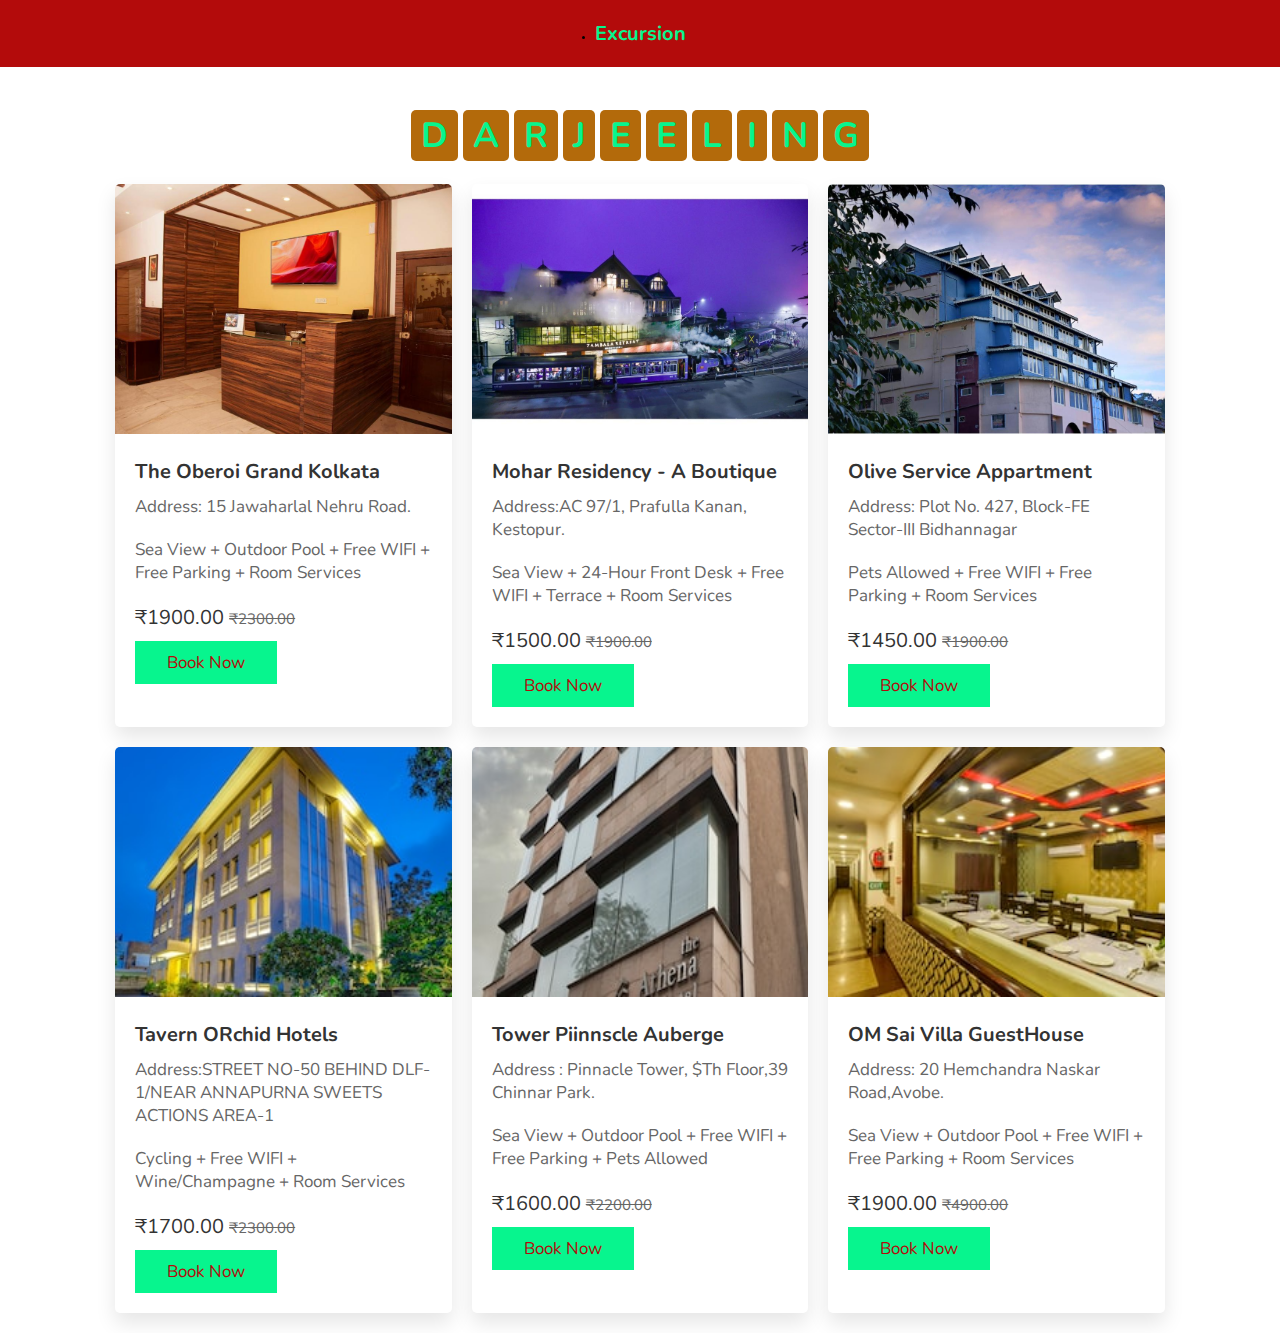
<file: Excursion/darjeling.html>
<!DOCTYPE html>
<html lang="en">
<head>
    <meta charset="UTF-8">
    <meta http-equiv="X-UA-Compatible" content="IE=edge">
    <meta name="viewport" content="width=device-width, initial-scale=1.0">
    <title>Home|darjeeling</title>
    <link rel="stylesheet" href="style.css">

</head>
<body>
    <div class="headerpur">
       <ul>
        <li><h1>Excursion</h1>
        </li>
       </ul>
            
    </div>
    <section class="packages" id="packages">

    <h1 class="heading">
        <span>d</span>
        <span>a</span>
        <span>r</span>
        <span>j</span>
        <span>e</span>
        <span>e</span>
        <span>l</span>
        <span>i</span>
        <span>n</span>
        <span>g</span>
    </h1>


    <div class="box-container">

        <div class="box">
            <img src="images/Hotel1.jpg" alt="">
            <div class="content">
                <h3> <i class="fas fa-map-marker-alt"></i> The oberoi grand kolkata </h3>
                <p>Address: 15 Jawaharlal Nehru Road.</p>
                <p> Sea view + Outdoor pool + Free WIFI + Free Parking + Room Services </p>
                <div class="stars">
                    <i class="fas fa-star"></i>
                    <i class="fas fa-star"></i>
                    <i class="fas fa-star"></i>
                    <i class="fas fa-star"></i>
                    <i class="far fa-star"></i>
                    <i class="fas fa-star"></i>
                    <i class="fas fa-star"></i>
                    <i class="fas fa-star"></i>
                    <i class="fas fa-star"></i>
                    
                </div>
                <div class="price"> ₹1900.00 <span>₹2300.00</span> </div>
                <a href="https://forms.gle/mzc7xc4gUxAPr1vEA"  class="btn" target="_blank">book now</a>
            </div>
        </div>

        <div class="box">
            <img src="images/Hotel2.jpg" alt="">
            <div class="content">
                <h3> <i class="fas fa-map-marker-alt"></i> Mohar Residency - A boutique </h3>
                <p>Address:AC 97/1, Prafulla Kanan, Kestopur.</p>
                <p> Sea view + 24-Hour Front Desk + Free WIFI + Terrace + Room Services </p>
                <div class="stars">
                    <i class="fas fa-star"></i>
                    <i class="fas fa-star"></i>
                    <i class="fas fa-star"></i>
                    <i class="fas fa-star"></i>
                    <i class="far fa-star"></i>
                    <i class="fas fa-star"></i>
                    <i class="fas fa-star"></i>
                    <i class="fas fa-star"></i>
                    <i class="fas fa-star"></i>
                    
                </div>
                <div class="price"> ₹1500.00 <span>₹1900.00</span> </div>
                <a href="https://forms.gle/mzc7xc4gUxAPr1vEA"  class="btn" target="_blank">book now</a>
            </div>
        </div>

        <div class="box">
            <img src="images/Hotel3.jpg" alt="">
            <div class="content">
                <h3> <i class="fas fa-map-marker-alt"></i> Olive Service Appartment</h3>
                <p>Address: Plot no. 427, Block-FE sector-III Bidhannagar</p>
                <p>  Pets Allowed + Free WIFI + Free Parking + Room Services </p>
                <div class="stars">
                    <i class="fas fa-star"></i>
                    <i class="fas fa-star"></i>
                    <i class="fas fa-star"></i>
                    <i class="fas fa-star"></i>
                    <i class="far fa-star"></i>
                    <i class="fas fa-star"></i>
                    <i class="fas fa-star"></i>
                    <i class="fas fa-star"></i>
                    <i class="fas fa-star"></i>
                    
                </div>
                <div class="price"> ₹1450.00 <span>₹1900.00</span> </div>
                <a href="https://forms.gle/mzc7xc4gUxAPr1vEA"  class="btn" target="_blank">book now</a>
            </div>
        </div>

        <div class="box">
            <img src="images/Hotel4.jpg" alt="">
            <div class="content">
                <h3> <i class="fas fa-map-marker-alt"></i> Tavern ORchid Hotels  </h3>
                <p>Address:STREET NO-50 BEHIND DLF-1/NEAR ANNAPURNA SWEETS ACTIONS AREA-1</p>
                <p> Cycling + Free WIFI + wine/Champagne + Room Services </p>
                <div class="stars">
                    <i class="fas fa-star"></i>
                    <i class="fas fa-star"></i>
                    <i class="fas fa-star"></i>
                    <i class="fas fa-star"></i>
                    <i class="far fa-star"></i>
                    <i class="fas fa-star"></i>
                    <i class="fas fa-star"></i>
                    <i class="fas fa-star"></i>
                    <i class="fas fa-star"></i>
                    
                </div>
                <div class="price"> ₹1700.00 <span>₹2300.00</span> </div>
                <a href="https://forms.gle/mzc7xc4gUxAPr1vEA"  class="btn" target="_blank">book now</a>
            </div>
        </div>

        <div class="box">
            <img src="images/Hotel6.jpg" alt="">
            <div class="content">
                <h3> <i class="fas fa-map-marker-alt"></i> Tower Piinnscle Auberge</h3>
                <p>Address : Pinnacle Tower, $th floor,39 chinnar park.</p>
                <p> Sea view + Outdoor pool + Free WIFI + Free Parking + Pets Allowed </p>
                <div class="stars">
                    <i class="fas fa-star"></i>
                    <i class="fas fa-star"></i>
                    <i class="fas fa-star"></i>
                    <i class="fas fa-star"></i>
                    <i class="far fa-star"></i>
                    <i class="fas fa-star"></i>
                    <i class="fas fa-star"></i>
                    <i class="fas fa-star"></i>
                    <i class="fas fa-star"></i>
                    
                </div>
                <div class="price"> ₹1600.00 <span>₹2200.00</span> </div>
                <a href="https://forms.gle/mzc7xc4gUxAPr1vEA"  class="btn" target="_blank">book now</a>
            </div>
        </div>

        <div class="box">
            <img src="images/Hotel7.jpg" alt="">
            <div class="content">
                <h3> <i class="fas fa-map-marker-alt"></i> OM Sai Villa GuestHouse </h3>
                <p>Address: 20 Hemchandra Naskar Road,Avobe.</p>
                <p> Sea view + Outdoor pool + Free WIFI + Free Parking + Room Services </p>
                <div class="stars">
                    <i class="fas fa-star"></i>
                    <i class="fas fa-star"></i>
                    <i class="fas fa-star"></i>
                    <i class="fas fa-star"></i>
                    <i class="far fa-star"></i>
                    <i class="fas fa-star"></i>
                    <i class="fas fa-star"></i>
                    <i class="fas fa-star"></i>
                    <i class="fas fa-star"></i>
                    
                </div>
                <div class="price"> ₹1900.00 <span>₹4900.00</span> </div>
                <a href="https://forms.gle/mzc7xc4gUxAPr1vEA"  class="btn" target="_blank">book now</a>
            </div>
        </div>

    </div>

</section>
</body>
</html>
</file>
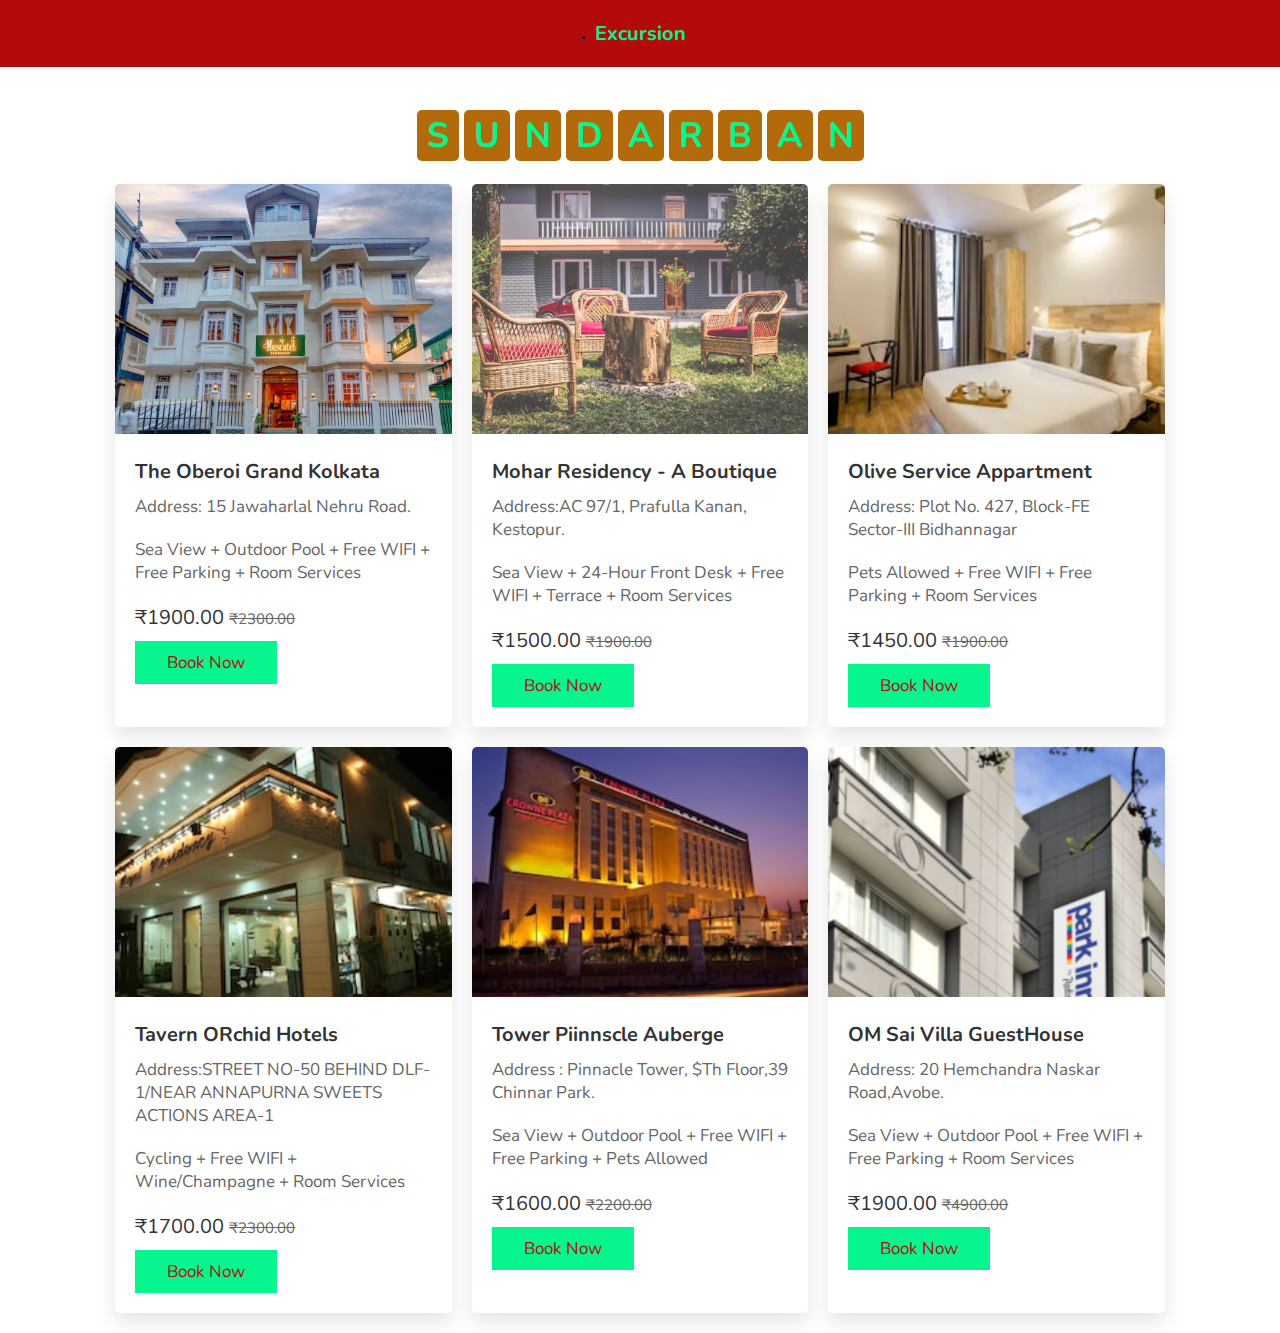
<file: Excursion/jaldapara.html>
<!DOCTYPE html>
<html lang="en">
<head>
    <meta charset="UTF-8">
    <meta http-equiv="X-UA-Compatible" content="IE=edge">
    <meta name="viewport" content="width=device-width, initial-scale=1.0">
    <title>Home|Sunderban</title>
    <link rel="stylesheet" href="style.css">

</head>
<body>
    <div class="headerpur">
       <ul>
        <li><h1>Excursion</h1>
        </li>
       </ul>
            
    </div>
    <section class="packages" id="packages">

    <h1 class="heading">
        <span>s</span>
        <span>u</span>
        <span>n</span>
        <span>d</span>
        <span>a</span>
        <span>r</span>
        <span>b</span>
        <span>a</span>
        <span>n</span>
        </h1>


    <div class="box-container">

        <div class="box">
            <img src="images/Hotel28.jpg" alt="">
            <div class="content">
                <h3> <i class="fas fa-map-marker-alt"></i> The oberoi grand kolkata </h3>
                <p>Address: 15 Jawaharlal Nehru Road.</p>
                <p> Sea view + Outdoor pool + Free WIFI + Free Parking + Room Services </p>
                <div class="stars">
                    <i class="fas fa-star"></i>
                    <i class="fas fa-star"></i>
                    <i class="fas fa-star"></i>
                    <i class="fas fa-star"></i>
                    <i class="far fa-star"></i>
                    <i class="fas fa-star"></i>
                    <i class="fas fa-star"></i>
                    <i class="fas fa-star"></i>
                    <i class="fas fa-star"></i>
                    
                </div>
                <div class="price"> ₹1900.00 <span>₹2300.00</span> </div>
                <a href="https://forms.gle/mzc7xc4gUxAPr1vEA"  class="btn" target="_blank">book now</a>
            </div>
        </div>

        <div class="box">
            <img src="images/Hotel29.jpg" alt="">
            <div class="content">
                <h3> <i class="fas fa-map-marker-alt"></i> Mohar Residency - A boutique </h3>
                <p>Address:AC 97/1, Prafulla Kanan, Kestopur.</p>
                <p> Sea view + 24-Hour Front Desk + Free WIFI + Terrace + Room Services </p>
                <div class="stars">
                    <i class="fas fa-star"></i>
                    <i class="fas fa-star"></i>
                    <i class="fas fa-star"></i>
                    <i class="fas fa-star"></i>
                    <i class="far fa-star"></i>
                    <i class="fas fa-star"></i>
                    <i class="fas fa-star"></i>
                    <i class="fas fa-star"></i>
                    <i class="fas fa-star"></i>
                    
                </div>
                <div class="price"> ₹1500.00 <span>₹1900.00</span> </div>
                <a href="https://forms.gle/mzc7xc4gUxAPr1vEA"  class="btn" target="_blank">book now</a>
            </div>
        </div>

        <div class="box">
            <img src="images/Hotel30.jpg" alt="">
            <div class="content">
                <h3> <i class="fas fa-map-marker-alt"></i> Olive Service Appartment</h3>
                <p>Address: Plot no. 427, Block-FE sector-III Bidhannagar</p>
                <p>  Pets Allowed + Free WIFI + Free Parking + Room Services </p>
                <div class="stars">
                    <i class="fas fa-star"></i>
                    <i class="fas fa-star"></i>
                    <i class="fas fa-star"></i>
                    <i class="fas fa-star"></i>
                    <i class="far fa-star"></i>
                    <i class="fas fa-star"></i>
                    <i class="fas fa-star"></i>
                    <i class="fas fa-star"></i>
                    <i class="fas fa-star"></i>
                    
                </div>
                <div class="price"> ₹1450.00 <span>₹1900.00</span> </div>
                <a href="https://forms.gle/mzc7xc4gUxAPr1vEA"  class="btn" target="_blank">book now</a>
            </div>
        </div>

        <div class="box">
            <img src="images/Hotel32.jpg" alt="">
            <div class="content">
                <h3> <i class="fas fa-map-marker-alt"></i> Tavern ORchid Hotels  </h3>
                <p>Address:STREET NO-50 BEHIND DLF-1/NEAR ANNAPURNA SWEETS ACTIONS AREA-1</p>
                <p> Cycling + Free WIFI + wine/Champagne + Room Services </p>
                <div class="stars">
                    <i class="fas fa-star"></i>
                    <i class="fas fa-star"></i>
                    <i class="fas fa-star"></i>
                    <i class="fas fa-star"></i>
                    <i class="far fa-star"></i>
                    <i class="fas fa-star"></i>
                    <i class="fas fa-star"></i>
                    <i class="fas fa-star"></i>
                    <i class="fas fa-star"></i>
                    
                </div>
                <div class="price"> ₹1700.00 <span>₹2300.00</span> </div>
                <a href="https://forms.gle/mzc7xc4gUxAPr1vEA"  class="btn" target="_blank">book now</a>
            </div>
        </div>

        <div class="box">
            <img src="images/Hotel33.jpg" alt="">
            <div class="content">
                <h3> <i class="fas fa-map-marker-alt"></i> Tower Piinnscle Auberge</h3>
                <p>Address : Pinnacle Tower, $th floor,39 chinnar park.</p>
                <p> Sea view + Outdoor pool + Free WIFI + Free Parking + Pets Allowed </p>
                <div class="stars">
                    <i class="fas fa-star"></i>
                    <i class="fas fa-star"></i>
                    <i class="fas fa-star"></i>
                    <i class="fas fa-star"></i>
                    <i class="far fa-star"></i>
                    <i class="fas fa-star"></i>
                    <i class="fas fa-star"></i>
                    <i class="fas fa-star"></i>
                    <i class="fas fa-star"></i>
                    
                </div>
                <div class="price"> ₹1600.00 <span>₹2200.00</span> </div>
                <a href="https://forms.gle/mzc7xc4gUxAPr1vEA"  class="btn" target="_blank">book now</a>
            </div>
        </div>

        <div class="box">
            <img src="images/Hotel11.png" alt="">
            <div class="content">
                <h3> <i class="fas fa-map-marker-alt"></i> OM Sai Villa GuestHouse </h3>
                <p>Address: 20 Hemchandra Naskar Road,Avobe.</p>
                <p> Sea view + Outdoor pool + Free WIFI + Free Parking + Room Services </p>
                <div class="stars">
                    <i class="fas fa-star"></i>
                    <i class="fas fa-star"></i>
                    <i class="fas fa-star"></i>
                    <i class="fas fa-star"></i>
                    <i class="far fa-star"></i>
                    <i class="fas fa-star"></i>
                    <i class="fas fa-star"></i>
                    <i class="fas fa-star"></i>
                    <i class="fas fa-star"></i>
                    
                </div>
                <div class="price"> ₹1900.00 <span>₹4900.00</span> </div>
                <a href="https://forms.gle/mzc7xc4gUxAPr1vEA"  class="btn" target="_blank">book now</a>
            </div>
        </div>

    </div>

</section>
</body>
</html>
</file>
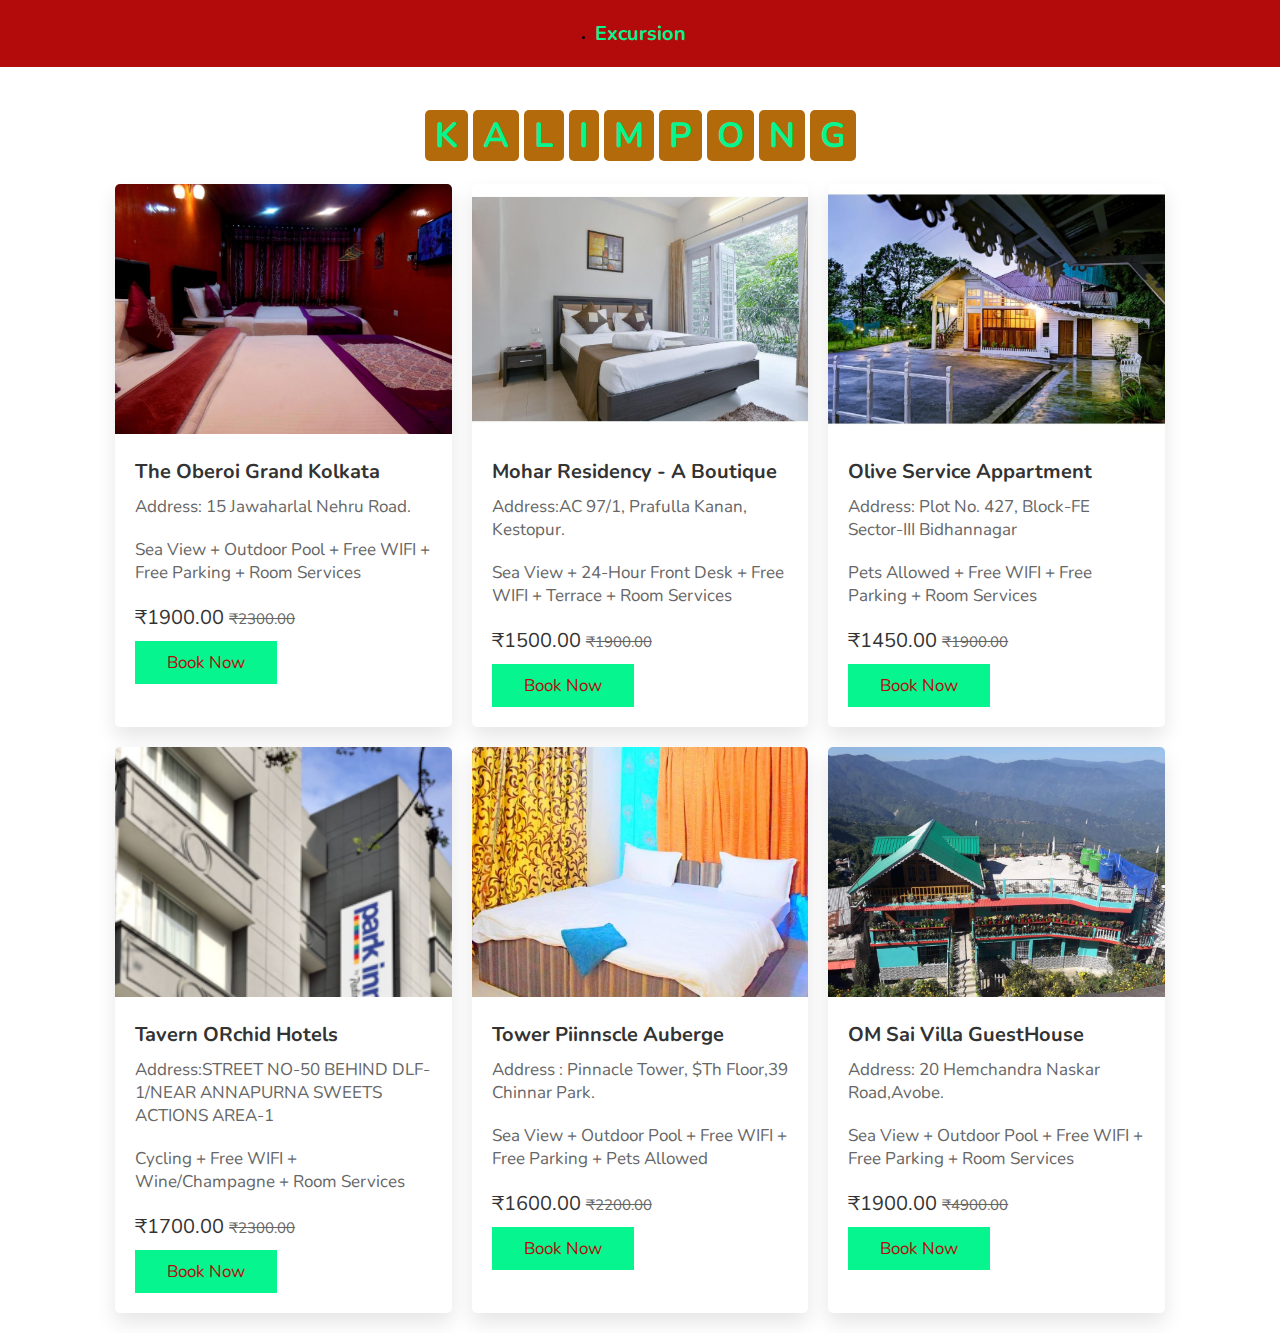
<file: Excursion/kalimpong.html>
<!DOCTYPE html>
<html lang="en">
<head>
    <meta charset="UTF-8">
    <meta http-equiv="X-UA-Compatible" content="IE=edge">
    <meta name="viewport" content="width=device-width, initial-scale=1.0">
    <title>Home|Kalimpong</title>
    <link rel="stylesheet" href="style.css">

</head>
<body>
    <div class="headerpur">
       <ul>
        <li><h1>Excursion</h1>
        </li>
       </ul>
            
    </div>
    <section class="packages" id="packages">

    <h1 class="heading">
        <span>K</span>
        <span>a</span>
        <span>l</span>
        <span>i</span>
        <span>m</span>
        <span>p</span>
        <span>o</span>
        <span>n</span>
        <span>g</span>
    </h1>


    <div class="box-container">

        <div class="box">
            <img src="images/Hotel8.jpg" alt="">
            <div class="content">
                <h3> <i class="fas fa-map-marker-alt"></i> The oberoi grand kolkata </h3>
                <p>Address: 15 Jawaharlal Nehru Road.</p>
                <p> Sea view + Outdoor pool + Free WIFI + Free Parking + Room Services </p>
                <div class="stars">
                    <i class="fas fa-star"></i>
                    <i class="fas fa-star"></i>
                    <i class="fas fa-star"></i>
                    <i class="fas fa-star"></i>
                    <i class="far fa-star"></i>
                    <i class="fas fa-star"></i>
                    <i class="fas fa-star"></i>
                    <i class="fas fa-star"></i>
                    <i class="fas fa-star"></i>
                    
                </div>
                <div class="price"> ₹1900.00 <span>₹2300.00</span> </div>
                <a href="https://forms.gle/mzc7xc4gUxAPr1vEA"  class="btn" target="_blank">book now</a>
            </div>
        </div>

        <div class="box">
            <img src="images/Hotel9.jpg" alt="">
            <div class="content">
                <h3> <i class="fas fa-map-marker-alt"></i> Mohar Residency - A boutique </h3>
                <p>Address:AC 97/1, Prafulla Kanan, Kestopur.</p>
                <p> Sea view + 24-Hour Front Desk + Free WIFI + Terrace + Room Services </p>
                <div class="stars">
                    <i class="fas fa-star"></i>
                    <i class="fas fa-star"></i>
                    <i class="fas fa-star"></i>
                    <i class="fas fa-star"></i>
                    <i class="far fa-star"></i>
                    <i class="fas fa-star"></i>
                    <i class="fas fa-star"></i>
                    <i class="fas fa-star"></i>
                    <i class="fas fa-star"></i>
                    
                </div>
                <div class="price"> ₹1500.00 <span>₹1900.00</span> </div>
                <a href="https://forms.gle/mzc7xc4gUxAPr1vEA"  class="btn" target="_blank">book now</a>
            </div>
        </div>

        <div class="box">
            <img src="images/Hotel10.jpg" alt="">
            <div class="content">
                <h3> <i class="fas fa-map-marker-alt"></i> Olive Service Appartment</h3>
                <p>Address: Plot no. 427, Block-FE sector-III Bidhannagar</p>
                <p>  Pets Allowed + Free WIFI + Free Parking + Room Services </p>
                <div class="stars">
                    <i class="fas fa-star"></i>
                    <i class="fas fa-star"></i>
                    <i class="fas fa-star"></i>
                    <i class="fas fa-star"></i>
                    <i class="far fa-star"></i>
                    <i class="fas fa-star"></i>
                    <i class="fas fa-star"></i>
                    <i class="fas fa-star"></i>
                    <i class="fas fa-star"></i>
                    
                </div>
                <div class="price"> ₹1450.00 <span>₹1900.00</span> </div>
                <a href="https://forms.gle/mzc7xc4gUxAPr1vEA"  class="btn" target="_blank">book now</a>
            </div>
        </div>

        <div class="box">
            <img src="images/Hotel11.png" alt="">
            <div class="content">
                <h3> <i class="fas fa-map-marker-alt"></i> Tavern ORchid Hotels  </h3>
                <p>Address:STREET NO-50 BEHIND DLF-1/NEAR ANNAPURNA SWEETS ACTIONS AREA-1</p>
                <p> Cycling + Free WIFI + wine/Champagne + Room Services </p>
                <div class="stars">
                    <i class="fas fa-star"></i>
                    <i class="fas fa-star"></i>
                    <i class="fas fa-star"></i>
                    <i class="fas fa-star"></i>
                    <i class="far fa-star"></i>
                    <i class="fas fa-star"></i>
                    <i class="fas fa-star"></i>
                    <i class="fas fa-star"></i>
                    <i class="fas fa-star"></i>
                    
                </div>
                <div class="price"> ₹1700.00 <span>₹2300.00</span> </div>
                <a href="https://forms.gle/mzc7xc4gUxAPr1vEA"  class="btn" target="_blank">book now</a>
            </div>
        </div>

        <div class="box">
            <img src="images/Hotel12.jpg" alt="">
            <div class="content">
                <h3> <i class="fas fa-map-marker-alt"></i> Tower Piinnscle Auberge</h3>
                <p>Address : Pinnacle Tower, $th floor,39 chinnar park.</p>
                <p> Sea view + Outdoor pool + Free WIFI + Free Parking + Pets Allowed </p>
                <div class="stars">
                    <i class="fas fa-star"></i>
                    <i class="fas fa-star"></i>
                    <i class="fas fa-star"></i>
                    <i class="fas fa-star"></i>
                    <i class="far fa-star"></i>
                    <i class="fas fa-star"></i>
                    <i class="fas fa-star"></i>
                    <i class="fas fa-star"></i>
                    <i class="fas fa-star"></i>
                    
                </div>
                <div class="price"> ₹1600.00 <span>₹2200.00</span> </div>
                <a href="https://forms.gle/mzc7xc4gUxAPr1vEA"  class="btn" target="_blank">book now</a>
            </div>
        </div>

        <div class="box">
            <img src="images/Hotel13.jpg" alt="">
            <div class="content">
                <h3> <i class="fas fa-map-marker-alt"></i> OM Sai Villa GuestHouse </h3>
                <p>Address: 20 Hemchandra Naskar Road,Avobe.</p>
                <p> Sea view + Outdoor pool + Free WIFI + Free Parking + Room Services </p>
                <div class="stars">
                    <i class="fas fa-star"></i>
                    <i class="fas fa-star"></i>
                    <i class="fas fa-star"></i>
                    <i class="fas fa-star"></i>
                    <i class="far fa-star"></i>
                    <i class="fas fa-star"></i>
                    <i class="fas fa-star"></i>
                    <i class="fas fa-star"></i>
                    <i class="fas fa-star"></i>
                    
                </div>
                <div class="price"> ₹1900.00 <span>₹4900.00</span> </div>
                <a href="https://forms.gle/mzc7xc4gUxAPr1vEA"  class="btn" target="_blank">book now</a>
            </div>
        </div>

    </div>

</section>
</body>
</html>
</file>
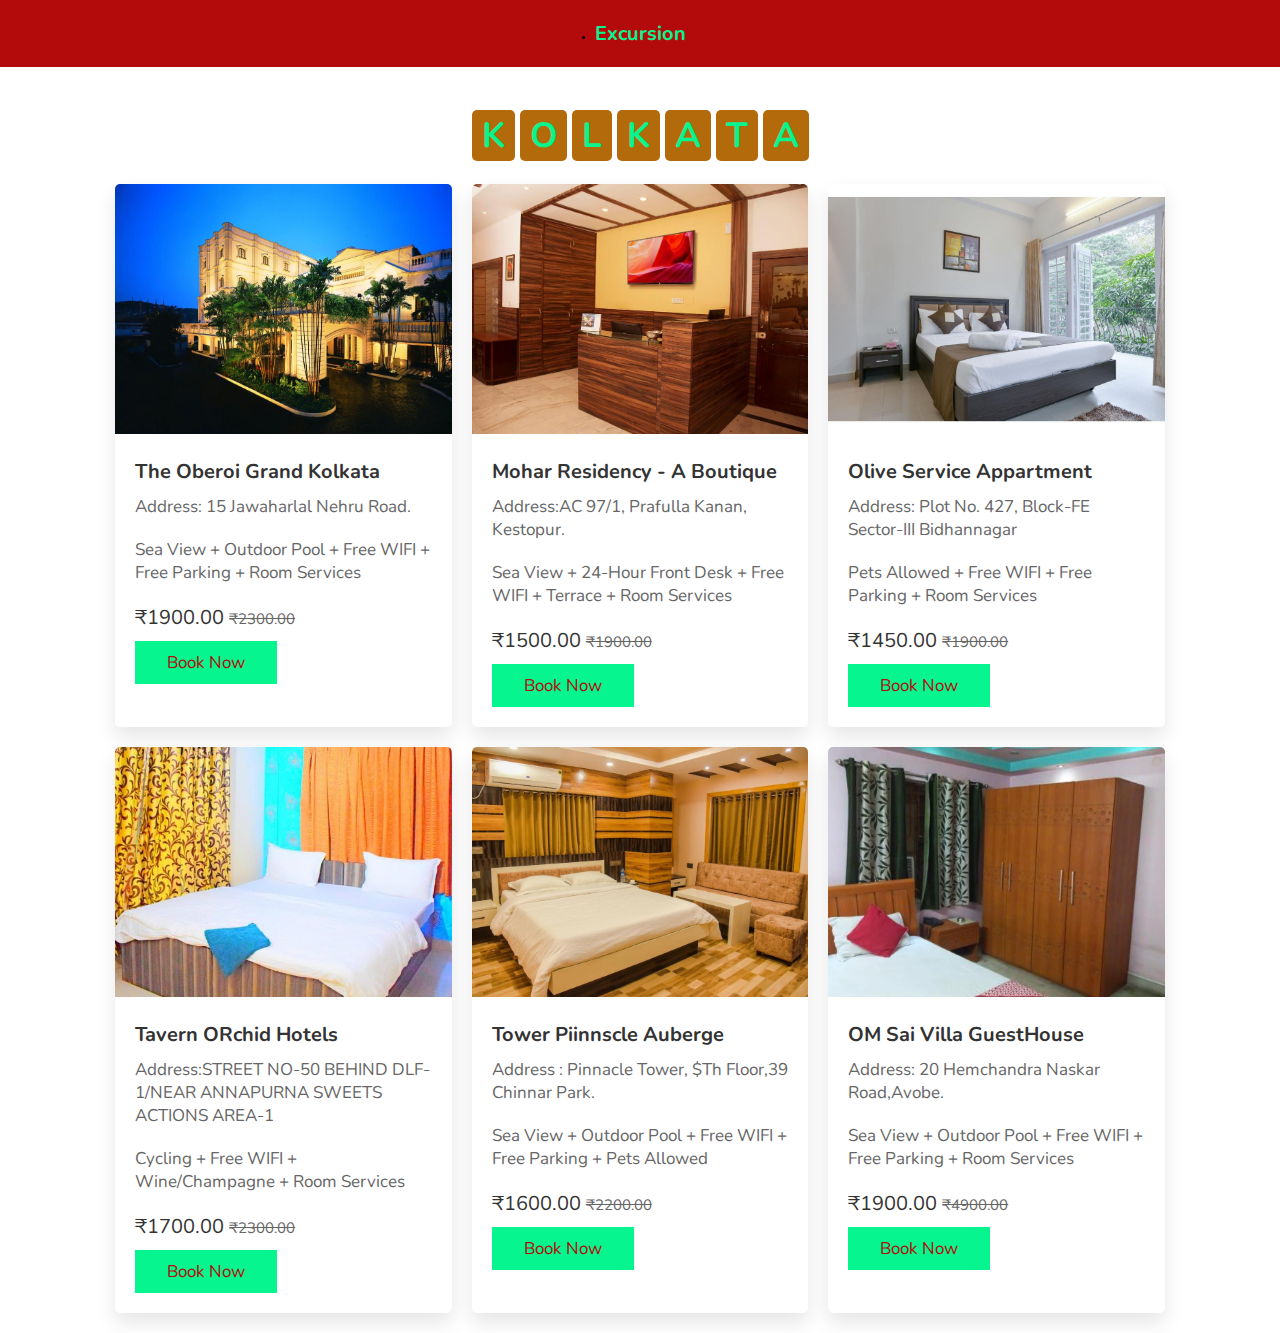
<file: Excursion/Kolkata.html>
<!DOCTYPE html>
<html lang="en">
<head>
    <meta charset="UTF-8">
    <meta http-equiv="X-UA-Compatible" content="IE=edge">
    <meta name="viewport" content="width=device-width, initial-scale=1.0">
    <title>Home|kolkata</title>
    <link rel="stylesheet" href="style.css">

</head>
<body>
    <div class="headerpur">
       <ul>
        <li><h1>Excursion</h1>
        </li>
       </ul>
            
    </div>
    <section class="packages" id="packages">

    <h1 class="heading">
        <span>k</span>
        <span>o</span>
        <span>l</span>
        <span>k</span>
        <span>a</span>
        <span>t</span>
        <span>a</span>
    </h1>


    <div class="box-container">

        <div class="box">
            <img src="images/32092064.jpg" alt="">
            <div class="content">
                <h3> <i class="fas fa-map-marker-alt"></i> The oberoi grand kolkata </h3>
                <p>Address: 15 Jawaharlal Nehru Road.</p>
                <p> Sea view + Outdoor pool + Free WIFI + Free Parking + Room Services </p>
                <div class="stars">
                    <i class="fas fa-star"></i>
                    <i class="fas fa-star"></i>
                    <i class="fas fa-star"></i>
                    <i class="fas fa-star"></i>
                    <i class="far fa-star"></i>
                    <i class="fas fa-star"></i>
                    <i class="fas fa-star"></i>
                    <i class="fas fa-star"></i>
                    <i class="fas fa-star"></i>
                    
                </div>
                <div class="price"> ₹1900.00 <span>₹2300.00</span> </div>
                <a href="https://forms.gle/mzc7xc4gUxAPr1vEA"  class="btn" target="_blank">book now</a>
            </div>
        </div>

        <div class="box">
            <img src="images/141051906.jpg" alt="">
            <div class="content">
                <h3> <i class="fas fa-map-marker-alt"></i> Mohar Residency - A boutique </h3>
                <p>Address:AC 97/1, Prafulla Kanan, Kestopur.</p>
                <p> Sea view + 24-Hour Front Desk + Free WIFI + Terrace + Room Services </p>
                <div class="stars">
                    <i class="fas fa-star"></i>
                    <i class="fas fa-star"></i>
                    <i class="fas fa-star"></i>
                    <i class="fas fa-star"></i>
                    <i class="far fa-star"></i>
                    <i class="fas fa-star"></i>
                    <i class="fas fa-star"></i>
                    <i class="fas fa-star"></i>
                    <i class="fas fa-star"></i>
                    
                </div>
                <div class="price"> ₹1500.00 <span>₹1900.00</span> </div>
                <a href="https://forms.gle/mzc7xc4gUxAPr1vEA"  class="btn" target="_blank">book now</a>
            </div>
        </div>

        <div class="box">
            <img src="images/212127003.jpg" alt="">
            <div class="content">
                <h3> <i class="fas fa-map-marker-alt"></i> Olive Service Appartment</h3>
                <p>Address: Plot no. 427, Block-FE sector-III Bidhannagar</p>
                <p>  Pets Allowed + Free WIFI + Free Parking + Room Services </p>
                <div class="stars">
                    <i class="fas fa-star"></i>
                    <i class="fas fa-star"></i>
                    <i class="fas fa-star"></i>
                    <i class="fas fa-star"></i>
                    <i class="far fa-star"></i>
                    <i class="fas fa-star"></i>
                    <i class="fas fa-star"></i>
                    <i class="fas fa-star"></i>
                    <i class="fas fa-star"></i>
                    
                </div>
                <div class="price"> ₹1450.00 <span>₹1900.00</span> </div>
                <a href="https://forms.gle/mzc7xc4gUxAPr1vEA"  class="btn" target="_blank">book now</a>
        </div>
        </div>

        <div class="box">
            <img src="images/273551864.jpg" alt="">
            <div class="content">
                <h3> <i class="fas fa-map-marker-alt"></i> Tavern ORchid Hotels  </h3>
                <p>Address:STREET NO-50 BEHIND DLF-1/NEAR ANNAPURNA SWEETS ACTIONS AREA-1</p>
                <p> Cycling + Free WIFI + wine/Champagne + Room Services </p>
                <div class="stars">
                    <i class="fas fa-star"></i>
                    <i class="fas fa-star"></i>
                    <i class="fas fa-star"></i>
                    <i class="fas fa-star"></i>
                    <i class="far fa-star"></i>
                    <i class="fas fa-star"></i>
                    <i class="fas fa-star"></i>
                    <i class="fas fa-star"></i>
                    <i class="fas fa-star"></i>
                    
                </div>
                <div class="price"> ₹1700.00 <span>₹2300.00</span> </div>
                <a href="https://forms.gle/mzc7xc4gUxAPr1vEA"  class="btn" target="_blank">book now</a>
            </div>
        </div>

        <div class="box">
            <img src="images/335429443.jpg" alt="">
            <div class="content">
                <h3> <i class="fas fa-map-marker-alt"></i> Tower Piinnscle Auberge</h3>
                <p>Address : Pinnacle Tower, $th floor,39 chinnar park.</p>
                <p> Sea view + Outdoor pool + Free WIFI + Free Parking + Pets Allowed </p>
                <div class="stars">
                    <i class="fas fa-star"></i>
                    <i class="fas fa-star"></i>
                    <i class="fas fa-star"></i>
                    <i class="fas fa-star"></i>
                    <i class="far fa-star"></i>
                    <i class="fas fa-star"></i>
                    <i class="fas fa-star"></i>
                    <i class="fas fa-star"></i>
                    <i class="fas fa-star"></i>
                    
                </div>
                <div class="price"> ₹1600.00 <span>₹2200.00</span> </div>
                <a href="https://forms.gle/mzc7xc4gUxAPr1vEA"  class="btn" target="_blank">book now</a>
            </div>
        </div>

        <div class="box">
            <img src="images/343618745.jpg" alt="">
            <div class="content">
                <h3> <i class="fas fa-map-marker-alt"></i> OM Sai Villa GuestHouse </h3>
                <p>Address: 20 Hemchandra Naskar Road,Avobe.</p>
                <p> Sea view + Outdoor pool + Free WIFI + Free Parking + Room Services </p>
                <div class="stars">
                    <i class="fas fa-star"></i>
                    <i class="fas fa-star"></i>
                    <i class="fas fa-star"></i>
                    <i class="fas fa-star"></i>
                    <i class="far fa-star"></i>
                    <i class="fas fa-star"></i>
                    <i class="fas fa-star"></i>
                    <i class="fas fa-star"></i>
                    <i class="fas fa-star"></i>
                    
                </div>
                <div class="price"> ₹1900.00 <span>₹4900.00</span> </div>
                <a href="https://forms.gle/mzc7xc4gUxAPr1vEA"  class="btn" target="_blank">book now</a>
            </div>
        </div>

    </div>

</section>
</body>
</html>
</file>
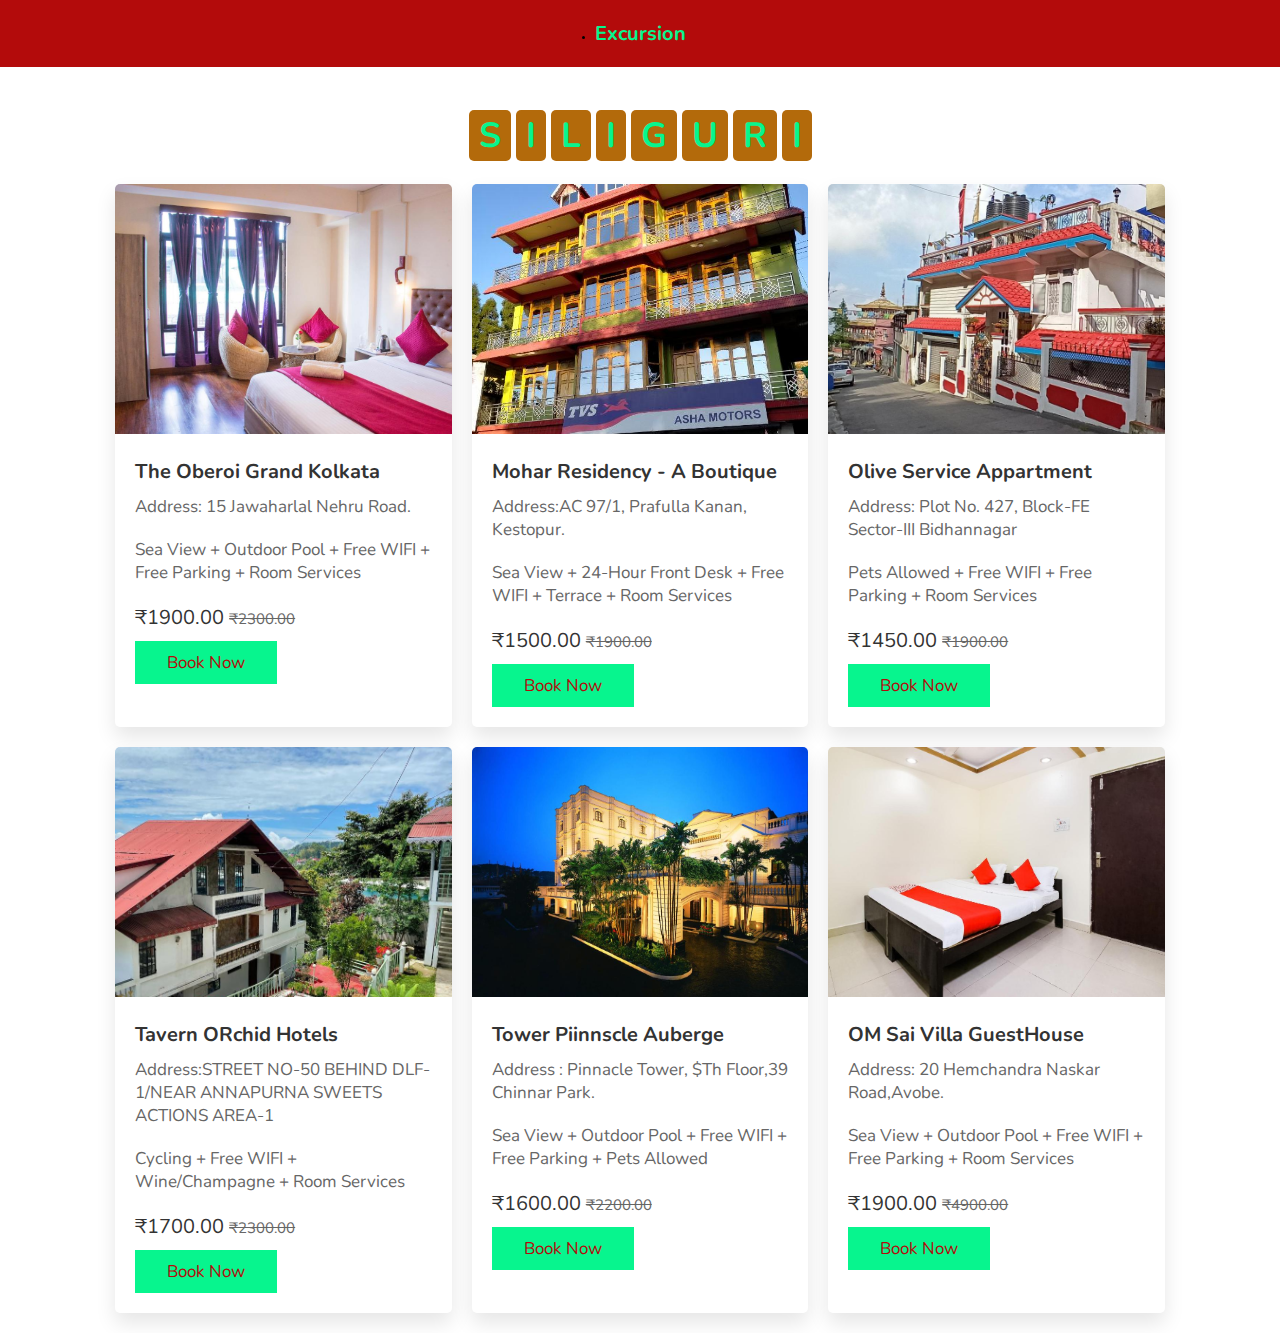
<file: Excursion/siliguri.html>
<!DOCTYPE html>
<html lang="en">
<head>
    <meta charset="UTF-8">
    <meta http-equiv="X-UA-Compatible" content="IE=edge">
    <meta name="viewport" content="width=device-width, initial-scale=1.0">
    <title>Home|Siliguri</title>
    <link rel="stylesheet" href="style.css">

</head>
<body>
    <div class="headerpur">
       <ul>
        <li><h1>Excursion</h1>
        </li>
       </ul>
            
    </div>
    <section class="packages" id="packages">

    <h1 class="heading">
        <span>s</span>
        <span>i</span>
        <span>l</span>
        <span>i</span>
        <span>g</span>
        <span>u</span>
        <span>r</span>
        <span>i</span>
        </h1>


    <div class="box-container">

        <div class="box">
            <img src="images/Hotel14.jpg" alt="">
            <div class="content">
                <h3> <i class="fas fa-map-marker-alt"></i> The oberoi grand kolkata </h3>
                <p>Address: 15 Jawaharlal Nehru Road.</p>
                <p> Sea view + Outdoor pool + Free WIFI + Free Parking + Room Services </p>
                <div class="stars">
                    <i class="fas fa-star"></i>
                    <i class="fas fa-star"></i>
                    <i class="fas fa-star"></i>
                    <i class="fas fa-star"></i>
                    <i class="far fa-star"></i>
                    <i class="fas fa-star"></i>
                    <i class="fas fa-star"></i>
                    <i class="fas fa-star"></i>
                    <i class="fas fa-star"></i>
                    
                </div>
                <div class="price"> ₹1900.00 <span>₹2300.00</span> </div>
                <a href="https://forms.gle/mzc7xc4gUxAPr1vEA"  class="btn" target="_blank">book now</a>
            </div>
        </div>

        <div class="box">
            <img src="images/Hotel15.jpg" alt="">
            <div class="content">
                <h3> <i class="fas fa-map-marker-alt"></i> Mohar Residency - A boutique </h3>
                <p>Address:AC 97/1, Prafulla Kanan, Kestopur.</p>
                <p> Sea view + 24-Hour Front Desk + Free WIFI + Terrace + Room Services </p>
                <div class="stars">
                    <i class="fas fa-star"></i>
                    <i class="fas fa-star"></i>
                    <i class="fas fa-star"></i>
                    <i class="fas fa-star"></i>
                    <i class="far fa-star"></i>
                    <i class="fas fa-star"></i>
                    <i class="fas fa-star"></i>
                    <i class="fas fa-star"></i>
                    <i class="fas fa-star"></i>
                    
                </div>
                <div class="price"> ₹1500.00 <span>₹1900.00</span> </div>
                <a href="https://forms.gle/mzc7xc4gUxAPr1vEA"  class="btn" target="_blank">book now</a>
            </div>
        </div>

        <div class="box">
            <img src="images/Hotel16.jpg" alt="">
            <div class="content">
                <h3> <i class="fas fa-map-marker-alt"></i> Olive Service Appartment</h3>
                <p>Address: Plot no. 427, Block-FE sector-III Bidhannagar</p>
                <p>  Pets Allowed + Free WIFI + Free Parking + Room Services </p>
                <div class="stars">
                    <i class="fas fa-star"></i>
                    <i class="fas fa-star"></i>
                    <i class="fas fa-star"></i>
                    <i class="fas fa-star"></i>
                    <i class="far fa-star"></i>
                    <i class="fas fa-star"></i>
                    <i class="fas fa-star"></i>
                    <i class="fas fa-star"></i>
                    <i class="fas fa-star"></i>
                    
                </div>
                <div class="price"> ₹1450.00 <span>₹1900.00</span> </div>
                <a href="https://forms.gle/mzc7xc4gUxAPr1vEA"  class="btn" target="_blank">book now</a>
            </div>
        </div>

        <div class="box">
            <img src="images/Hotel18.jpg" alt="">
            <div class="content">
                <h3> <i class="fas fa-map-marker-alt"></i> Tavern ORchid Hotels  </h3>
                <p>Address:STREET NO-50 BEHIND DLF-1/NEAR ANNAPURNA SWEETS ACTIONS AREA-1</p>
                <p> Cycling + Free WIFI + wine/Champagne + Room Services </p>
                <div class="stars">
                    <i class="fas fa-star"></i>
                    <i class="fas fa-star"></i>
                    <i class="fas fa-star"></i>
                    <i class="fas fa-star"></i>
                    <i class="far fa-star"></i>
                    <i class="fas fa-star"></i>
                    <i class="fas fa-star"></i>
                    <i class="fas fa-star"></i>
                    <i class="fas fa-star"></i>
                    
                </div>
                <div class="price"> ₹1700.00 <span>₹2300.00</span> </div>
                <a href="https://forms.gle/mzc7xc4gUxAPr1vEA"  class="btn" target="_blank">book now</a>
            </div>
        </div>

        <div class="box">
            <img src="images/Hotel19.jpg" alt="">
            <div class="content">
                <h3> <i class="fas fa-map-marker-alt"></i> Tower Piinnscle Auberge</h3>
                <p>Address : Pinnacle Tower, $th floor,39 chinnar park.</p>
                <p> Sea view + Outdoor pool + Free WIFI + Free Parking + Pets Allowed </p>
                <div class="stars">
                    <i class="fas fa-star"></i>
                    <i class="fas fa-star"></i>
                    <i class="fas fa-star"></i>
                    <i class="fas fa-star"></i>
                    <i class="far fa-star"></i>
                    <i class="fas fa-star"></i>
                    <i class="fas fa-star"></i>
                    <i class="fas fa-star"></i>
                    <i class="fas fa-star"></i>
                    
                </div>
                <div class="price"> ₹1600.00 <span>₹2200.00</span> </div>
                <a href="https://forms.gle/mzc7xc4gUxAPr1vEA"  class="btn" target="_blank">book now</a>
            </div>
        </div>

        <div class="box">
            <img src="images/Hotel20.jpg" alt="">
            <div class="content">
                <h3> <i class="fas fa-map-marker-alt"></i> OM Sai Villa GuestHouse </h3>
                <p>Address: 20 Hemchandra Naskar Road,Avobe.</p>
                <p> Sea view + Outdoor pool + Free WIFI + Free Parking + Room Services </p>
                <div class="stars">
                    <i class="fas fa-star"></i>
                    <i class="fas fa-star"></i>
                    <i class="fas fa-star"></i>
                    <i class="fas fa-star"></i>
                    <i class="far fa-star"></i>
                    <i class="fas fa-star"></i>
                    <i class="fas fa-star"></i>
                    <i class="fas fa-star"></i>
                    <i class="fas fa-star"></i>
                    
                </div>
                <div class="price"> ₹1900.00 <span>₹4900.00</span> </div>
                <a href="https://forms.gle/mzc7xc4gUxAPr1vEA"  class="btn" target="_blank">book now</a>
            </div>
        </div>

    </div>

</section>
</body>
</html>
</file>
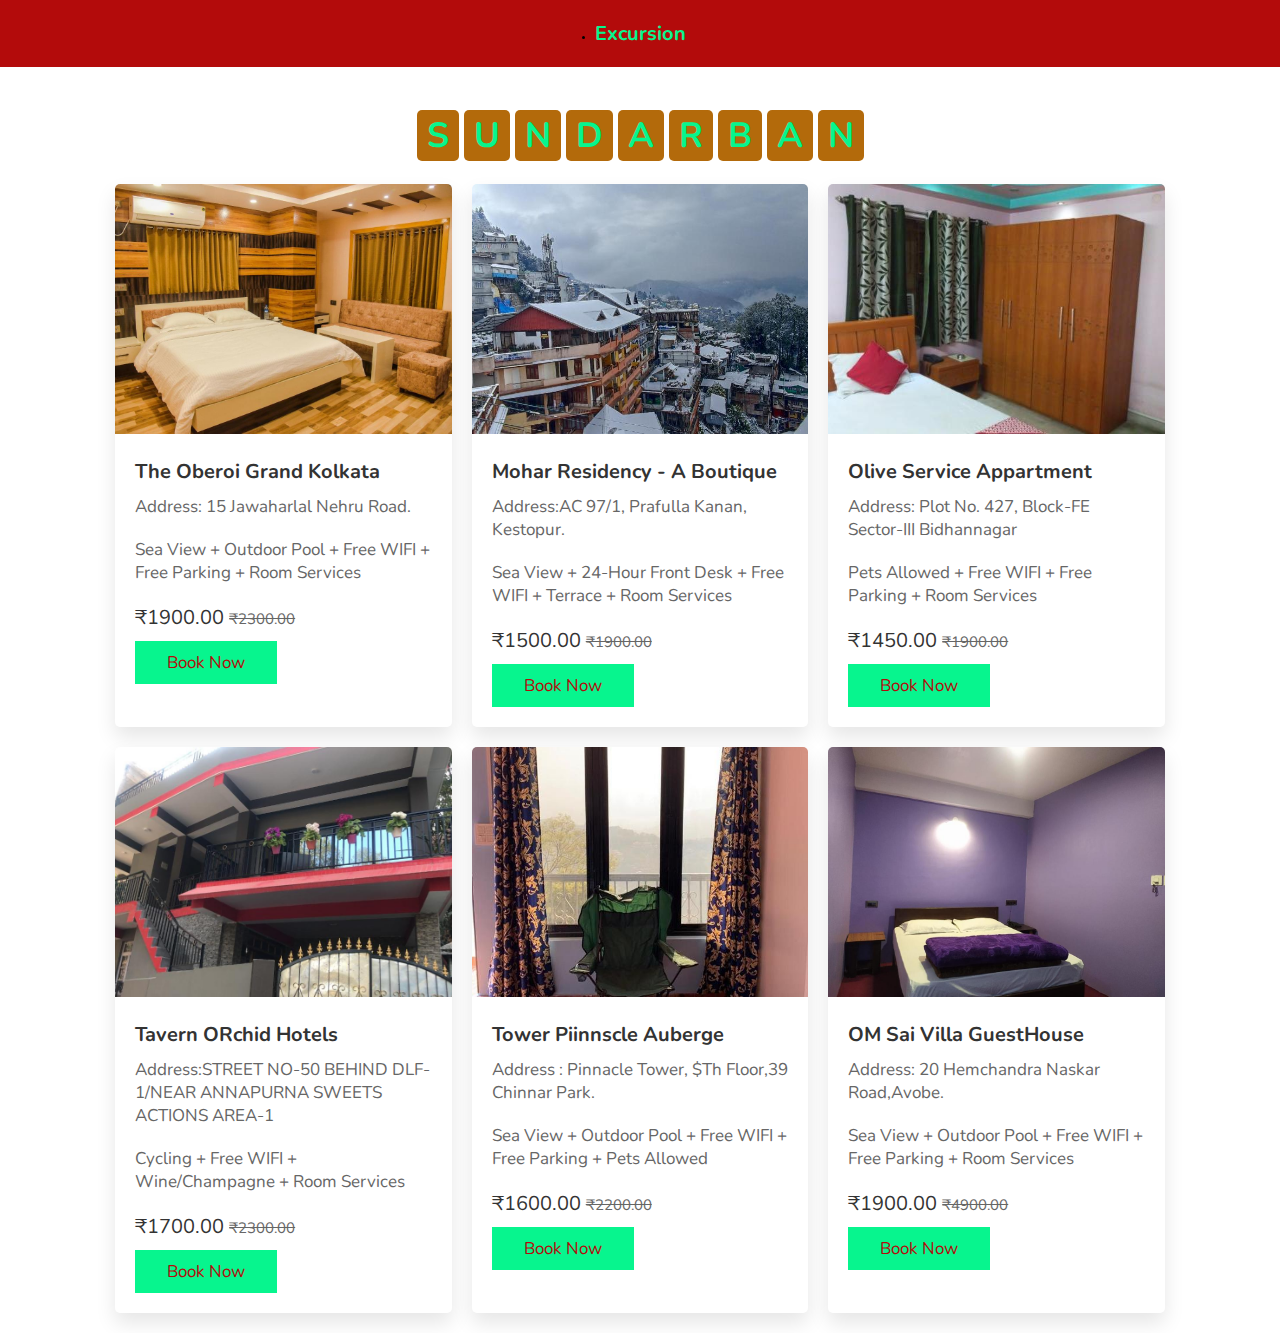
<file: Excursion/sunderban.html>
<!DOCTYPE html>
<html lang="en">
<head>
    <meta charset="UTF-8">
    <meta http-equiv="X-UA-Compatible" content="IE=edge">
    <meta name="viewport" content="width=device-width, initial-scale=1.0">
    <title>Home|Sunderban</title>
    <link rel="stylesheet" href="style.css">

</head>
<body>
    <div class="headerpur">
       <ul>
        <li><h1>Excursion</h1>
        </li>
       </ul>
            
    </div>
    <section class="packages" id="packages">

    <h1 class="heading">
        <span>s</span>
        <span>u</span>
        <span>n</span>
        <span>d</span>
        <span>a</span>
        <span>r</span>
        <span>b</span>
        <span>a</span>
        <span>n</span>
        </h1>


    <div class="box-container">

        <div class="box">
            <img src="images/Hotel21.jpg" alt="">
            <div class="content">
                <h3> <i class="fas fa-map-marker-alt"></i> The oberoi grand kolkata </h3>
                <p>Address: 15 Jawaharlal Nehru Road.</p>
                <p> Sea view + Outdoor pool + Free WIFI + Free Parking + Room Services </p>
                <div class="stars">
                    <i class="fas fa-star"></i>
                    <i class="fas fa-star"></i>
                    <i class="fas fa-star"></i>
                    <i class="fas fa-star"></i>
                    <i class="far fa-star"></i>
                    <i class="fas fa-star"></i>
                    <i class="fas fa-star"></i>
                    <i class="fas fa-star"></i>
                    <i class="fas fa-star"></i>
                    
                </div>
                <div class="price"> ₹1900.00 <span>₹2300.00</span> </div>
                <a href="https://forms.gle/mzc7xc4gUxAPr1vEA"  class="btn" target="_blank">book now</a>
            </div>
        </div>

        <div class="box">
            <img src="images/Hotel22.jpg" alt="">
            <div class="content">
                <h3> <i class="fas fa-map-marker-alt"></i> Mohar Residency - A boutique </h3>
                <p>Address:AC 97/1, Prafulla Kanan, Kestopur.</p>
                <p> Sea view + 24-Hour Front Desk + Free WIFI + Terrace + Room Services </p>
                <div class="stars">
                    <i class="fas fa-star"></i>
                    <i class="fas fa-star"></i>
                    <i class="fas fa-star"></i>
                    <i class="fas fa-star"></i>
                    <i class="far fa-star"></i>
                    <i class="fas fa-star"></i>
                    <i class="fas fa-star"></i>
                    <i class="fas fa-star"></i>
                    <i class="fas fa-star"></i>
                    
                </div>
                <div class="price"> ₹1500.00 <span>₹1900.00</span> </div>
                <a href="https://forms.gle/mzc7xc4gUxAPr1vEA"  class="btn" target="_blank">book now</a>
            </div>
        </div>

        <div class="box">
            <img src="images/Hotel23.jpg" alt="">
            <div class="content">
                <h3> <i class="fas fa-map-marker-alt"></i> Olive Service Appartment</h3>
                <p>Address: Plot no. 427, Block-FE sector-III Bidhannagar</p>
                <p>  Pets Allowed + Free WIFI + Free Parking + Room Services </p>
                <div class="stars">
                    <i class="fas fa-star"></i>
                    <i class="fas fa-star"></i>
                    <i class="fas fa-star"></i>
                    <i class="fas fa-star"></i>
                    <i class="far fa-star"></i>
                    <i class="fas fa-star"></i>
                    <i class="fas fa-star"></i>
                    <i class="fas fa-star"></i>
                    <i class="fas fa-star"></i>
                    
                </div>
                <div class="price"> ₹1450.00 <span>₹1900.00</span> </div>
                <a href="https://forms.gle/mzc7xc4gUxAPr1vEA"  class="btn" target="_blank">book now</a>
            </div>
        </div>

        <div class="box">
            <img src="images/Hotel24.jpg" alt="">
            <div class="content">
                <h3> <i class="fas fa-map-marker-alt"></i> Tavern ORchid Hotels  </h3>
                <p>Address:STREET NO-50 BEHIND DLF-1/NEAR ANNAPURNA SWEETS ACTIONS AREA-1</p>
                <p> Cycling + Free WIFI + wine/Champagne + Room Services </p>
                <div class="stars">
                    <i class="fas fa-star"></i>
                    <i class="fas fa-star"></i>
                    <i class="fas fa-star"></i>
                    <i class="fas fa-star"></i>
                    <i class="far fa-star"></i>
                    <i class="fas fa-star"></i>
                    <i class="fas fa-star"></i>
                    <i class="fas fa-star"></i>
                    <i class="fas fa-star"></i>
                    
                </div>
                <div class="price"> ₹1700.00 <span>₹2300.00</span> </div>
                <a href="https://forms.gle/mzc7xc4gUxAPr1vEA"  class="btn" target="_blank">book now</a>
            </div>
        </div>

        <div class="box">
            <img src="images/Hotel25.jpg" alt="">
            <div class="content">
                <h3> <i class="fas fa-map-marker-alt"></i> Tower Piinnscle Auberge</h3>
                <p>Address : Pinnacle Tower, $th floor,39 chinnar park.</p>
                <p> Sea view + Outdoor pool + Free WIFI + Free Parking + Pets Allowed </p>
                <div class="stars">
                    <i class="fas fa-star"></i>
                    <i class="fas fa-star"></i>
                    <i class="fas fa-star"></i>
                    <i class="fas fa-star"></i>
                    <i class="far fa-star"></i>
                    <i class="fas fa-star"></i>
                    <i class="fas fa-star"></i>
                    <i class="fas fa-star"></i>
                    <i class="fas fa-star"></i>
                    
                </div>
                <div class="price"> ₹1600.00 <span>₹2200.00</span> </div>
                <a href="https://forms.gle/mzc7xc4gUxAPr1vEA"  class="btn" target="_blank">book now</a>
            </div>
        </div>

        <div class="box">
            <img src="images/Hotel27.jpg" alt="">
            <div class="content">
                <h3> <i class="fas fa-map-marker-alt"></i> OM Sai Villa GuestHouse </h3>
                <p>Address: 20 Hemchandra Naskar Road,Avobe.</p>
                <p> Sea view + Outdoor pool + Free WIFI + Free Parking + Room Services </p>
                <div class="stars">
                    <i class="fas fa-star"></i>
                    <i class="fas fa-star"></i>
                    <i class="fas fa-star"></i>
                    <i class="fas fa-star"></i>
                    <i class="far fa-star"></i>
                    <i class="fas fa-star"></i>
                    <i class="fas fa-star"></i>
                    <i class="fas fa-star"></i>
                    <i class="fas fa-star"></i>
                    
                </div>
                <div class="price"> ₹1900.00 <span>₹4900.00</span> </div>
                <a href="https://forms.gle/mzc7xc4gUxAPr1vEA"  class="btn" target="_blank">book now</a>
            </div>
        </div>

    </div>

</section>
</body>
</html>
</file>
<file: Excursion/style.css>
@import url('https://fonts.googleapis.com/css2?family=Nunito:wght@200;300;400;600;700&display=swap');

:root{
  --orange:#07f58e;
}

*{
  font-family: 'Nunito', sans-serif;
  margin:0; padding:0;
  box-sizing: border-box;
  text-transform: capitalize;
  outline: none; border:none;
  text-decoration: none;
  transition: all .2s linear;
}

*::selection{
  background:var(--orange);
  color:#ba4545;
}

html{
  font-size: 62.5%;
  overflow-x: hidden;
  scroll-padding-top: 6rem;
  scroll-behavior: smooth;
}

section{
  padding:2rem 9%;
}

.heading{
  text-align: center;
  padding:2.5rem 0
}

.heading span{
  font-size: 3.5rem;
  background: #b36a0b;
  color:var(--orange);
  border-radius: .5rem;
  padding:.2rem 1rem;
}

.heading span.space{
  background:none;
}

.btn{
  display: inline-block;
  margin-top: 1rem;
  background:var(--orange);
  color:#b30b0b;
  padding:.8rem 3rem;
  border:.2rem solid var(--orange);
  cursor: pointer;
  font-size: 1.7rem;
}

.btn:hover{
  background:rgba(255, 165, 0,.2);
  color:var(--orange);
}

header{
  position: fixed;
  top:0; left: 0; right:0;
  background:#b30b0b;
  z-index: 1000;
  display: flex;
  align-items: center;
  justify-content: space-between;
  padding:2rem 9%;
}

header .logo{
  font-size: 2.5rem;
  font-weight: bolder;
  color:#fff;
  text-transform: uppercase;
}

header .logo span{
  color:var(--orange);
}

header .navbar a{
  color:#fff;
  font-size: 2rem;
  margin:0 .8rem;
}

header .navbar a:hover{
  color:var(--orange);
}

header .icons i{
  font-size: 2.5rem;
  color:#fff;
  cursor: pointer;
  margin-right: 2rem;
}

header .icons i:hover{
  color:var(--orange);
}

header .search-bar-container{
  position: absolute;
  top:100%; left: 0; right:0;
  padding:1.5rem 2rem;
  background:#333;
  border-top: .1rem solid rgba(255,255,255,.2);
  display: flex;
  align-items: center;
  z-index: 1001;
  clip-path: polygon(0 0, 100% 0, 100% 0, 0 0);
}

header .search-bar-container.active{
  clip-path: polygon(0 0, 100% 0, 100% 100%, 0 100%);
}

header .search-bar-container #search-bar{
  width:100%;
  padding:1rem;
  text-transform: none;
  color:#333;
  font-size: 1.7rem;
  border-radius: .5rem;
}

header .search-bar-container label{
  color:#fff;
  cursor: pointer;
  font-size: 3rem;
  margin-left: 1.5rem;
}

header .search-bar-container label:hover{
  color:var(--orange);
}

.login-form-container{
  position: fixed;
  top:-120%; left: 0;
  z-index: 10000;
  min-height: 100vh;
  width:100%;
  background:rgba(0,0,0,.7);
  display: flex;
  align-items: center;
  justify-content: center;
}

.login-form-container.active{
  top:0;
}

.login-form-container form{
  margin:2rem;
  padding:1.5rem 2rem;
  border-radius: .5rem;
  background:#fff;
  width:50rem;
}

.login-form-container form h3{
  font-size: 3rem;
  color:#444;
  text-transform: uppercase;
  text-align: center;
  padding:1rem 0;
}

.login-form-container form .box{
  width:100%;
  padding:1rem;
  font-size: 1.7rem;
  color:#333;
  margin:.6rem 0;
  border:.1rem solid rgba(0,0,0,.3);
  text-transform: none;
}

.login-form-container form .box:focus{
  border-color: var(--orange);;
}

.login-form-container form #remember{
  margin:2rem 0;
}

.login-form-container form label{
  font-size: 1.5rem;
}

.login-form-container form .btn{
  display: block;
  width:100%;
}

.login-form-container form p{
  padding:.5rem 0;
  font-size: 1.5rem;
  color:#666;
}

.login-form-container form p a{
  color:var(--orange);
}

.login-form-container form p a:hover{
  color:#333;
  text-decoration: underline;
}

.login-form-container #form-close{
  position: absolute;
  top:2rem; right:3rem;
  font-size: 5rem;
  color:#fff;
  cursor: pointer;
}

#menu-bar{
  color:#fff;
  border:.1rem solid #fff;
  border-radius: .5rem;
  font-size: 3rem;
  padding:.5rem 1.2rem;
  cursor: pointer;
  display: none;
}

.home{
  min-height: 100vh;
  display: flex;
  align-items: center;
  justify-content: center;
  flex-flow: column;
  position: relative;
  z-index: 0;
}

.home .content{
  text-align: center;
}

.home .content h3{
  font-size: 4.5rem;
  color:#fff;
  text-transform: uppercase;
  text-shadow: 0 .3rem .5rem rgba(0,0,0,.1);
}

.home .content p{
  font-size: 2.5rem;
  color:#fff;
  padding:.5rem 0;
}

.home .video-container video{
  position: absolute;
  top:0; left: 0;
  z-index: -1;
  height: 100%;
  width:100%;
  object-fit: cover;
}

.home .controls{
  padding:1rem;
  border-radius: 5rem;
  background:rgba(0,0,0,.7);
  position: relative;
  top:10rem;
}

.home .controls .vid-btn{
  height:2rem;
  width:2rem;
  display: inline-block;
  border-radius: 50%;
  background:#fff;
  cursor: pointer;
  margin:0 .5rem;
}

.home .controls .vid-btn.active{
  background:var(--orange);
}


.packages .box-container{
  display: flex;
  flex-wrap: wrap;
  gap:2rem;
}

.packages .box-container .box{
  flex:1 1 30rem;
  border-radius: .5rem;
  overflow: hidden;
  box-shadow: 0 1rem 2rem rgba(0,0,0,.1);
}

.packages .box-container .box img{
  height: 25rem;
  width:100%;
  object-fit: cover;
}

.packages .box-container .box .content{
  padding:2rem;
}

.packages .box-container .box .content h3{
  font-size:2rem;
  color:#333;
}

.packages .box-container .box .content h3 i{
  color:var(--orange);
}

.packages .box-container .box .content p{
  font-size:1.7rem;
  color:#666;
  padding:1rem 0;
}

.packages .box-container .box .content .stars i{
  font-size:1.7rem;
  color:var(--orange);
}

.packages .box-container .box .content .price{
  font-size: 2rem;
  color:#333;
  padding-top: 1rem;
}

.packages .box-container .box .content .price span{
  color:#666;
  font-size: 1.5rem;
  text-decoration: line-through;
}

.services .box-container{
  display: flex;
  flex-wrap: wrap;
  gap:1.5rem;
}

.services .box-container .box{
  flex: 1 1 30rem;
  border-radius: .5rem;
  padding:1rem;
  text-align: center;
}

.services .box-container .box i{
  padding:1rem;
  font-size: 5rem;
  color:var(--orange);
}

.services .box-container .box h3{
  font-size: 2.5rem;
  color:#333;
}

.services .box-container .box p{
  font-size: 1.5rem;
  color:#666;
  padding:1rem 0;
}

.services .box-container .box:hover{
  box-shadow: 0 1rem 2rem rgba(0,0,0,.1);
}

.gallery .box-container{
  display: flex;
  flex-wrap: wrap;
  gap:1.5rem;
}

.gallery .box-container .box{
  overflow: hidden;
  box-shadow: 0 1rem 2rem rgba(0,0,0,.1);
  border:1rem solid #fff;
  border-radius: .5rem;
  flex:1 1 30rem;
  height: 25rem;
  position: relative;
}

.gallery .box-container .box img{
  height: 100%;
  width:100%;
  object-fit: cover;
}

.gallery .box-container .box .content{
  position: absolute;
  top:-100%; left:0;
  height: 100%;
  width:100%;
  text-align: center;
  background:rgba(0,0,0,.7);
  padding:2rem;
  padding-top: 5rem;
}

.gallery .box-container .box:hover .content{
  top:0;
}

.gallery .box-container .box .content h3{
  font-size: 2.5rem;
  color:var(--orange);
}

.gallery .box-container .box .content p{
  font-size: 1.5rem;
  color:#eee;
  padding:.5rem 0;
}

.review .review-slider{
  padding-bottom: 2rem;
}

.review .box{
  padding:2rem;
  text-align: center;
  box-shadow: 0 1rem 2rem rgba(0,0,0,.1);
  border-radius: .5rem;
}

.review .box img{
  height:13rem;
  width:13rem;
  border-radius: 50%;
  object-fit: cover;
  margin-bottom: 1rem;
}

.review .box h3{
  color:#333;
  font-size: 2.5rem;
}

.review .box p{
  color:#666;
  font-size: 1.5rem;
  padding:1rem 0;
}

.review .box .stars i{
  color:var(--orange);
  font-size: 1.7rem;
}

.contact .row{
  display: flex;
  flex-wrap: wrap;
  gap:1.5rem;
  align-items: center;
}

.contact .row .image{
  flex:1 1 35rem;
}

.contact .row .image img{
  width:100%;
}

.contact .row form{
  flex:1 1 50rem;
  padding:2rem;
  box-shadow: 0 1rem 2rem rgba(0,0,0,.1);
  border-radius: .5rem;
}

.contact .row form .inputBox{
  display: flex;
  flex-wrap: wrap;
  justify-content: space-between;
}

.contact .row form .inputBox input, .contact .row form textarea{
  width:49%;
  margin:1rem 0;
  padding:1rem;
  font-size: 1.7rem;
  color:#333;
  background:#f7f7f7;
  text-transform: none;
}

.contact .row form textarea{
  height: 15rem;
  resize: none;
  width:100%;
}

.brand-container{
  text-align: center;
}

.footer{
  background:#333;
}

.footer .box-container{
  display: flex;
  flex-wrap: wrap;
  gap:1.5rem;
}

.footer .box-container .box{
  padding:1rem 0;
  flex:1 1 25rem;
}

.footer .box-container .box h3{
  font-size: 2.5rem;
  padding:.7rem 0;
  color:#fff;
}

.footer .box-container .box p{
  font-size: 1.5rem;
  padding:.7rem 0;
  color:#eee;
}

.footer .box-container .box a{
  display: block;
  font-size: 1.5rem;
  padding:.7rem 0;
  color:#eee;
}

.footer .box-container .box a:hover{
  color:var(--orange);
  text-decoration: underline;
}

.footer .credit{
  text-align: center;
  padding:2rem 1rem;
  margin-top: 1rem;
  font-size: 2rem;
  font-weight: normal;
  color:#fff;
  border-top: .1rem solid rgba(255,255,255,.2);
}

.footer .credit span{
  color:var(--orange);
}
















/* media queries  */

@media (max-width:1200px){

  html{
    font-size: 55%;
  }

}

@media (max-width:991px){

  header{
    padding:2rem;
  }

  section{
    padding:2rem;
  }

}

@media (max-width:768px){

  #menu-bar{
    display: initial;
  }

  header .navbar{
    position: absolute;
    top:100%; right:0; left: 0;
    background: #333;
    border-top: .1rem solid rgba(255,255,255,.2);
    padding:1rem 2rem;
    clip-path: polygon(0 0, 100% 0, 100% 0, 0 0);
  }

  header .navbar.active{
    clip-path: polygon(0 0, 100% 0, 100% 100%, 0 100%);
  }

  header .navbar a{
    display: block;
    border-radius: .5rem;
    padding:1.5rem;
    margin:1.5rem 0;    
    background:#222;
  }

}

@media (max-width:450px){

  html{
    font-size: 50%;
  }

  .heading span{
    font-size: 2.5rem;
  }

  .contact .row form .inputBox input{
    width:100%;
  }

}
.headerpur{
  top:0; left: 0; right:0;
  background:#b30b0b;
  display: flex;
  align-items: center;
  justify-content: center;
  padding:2rem 9%;
  
}
.headerpur h1{
   color: var(--orange);
}
</file>
